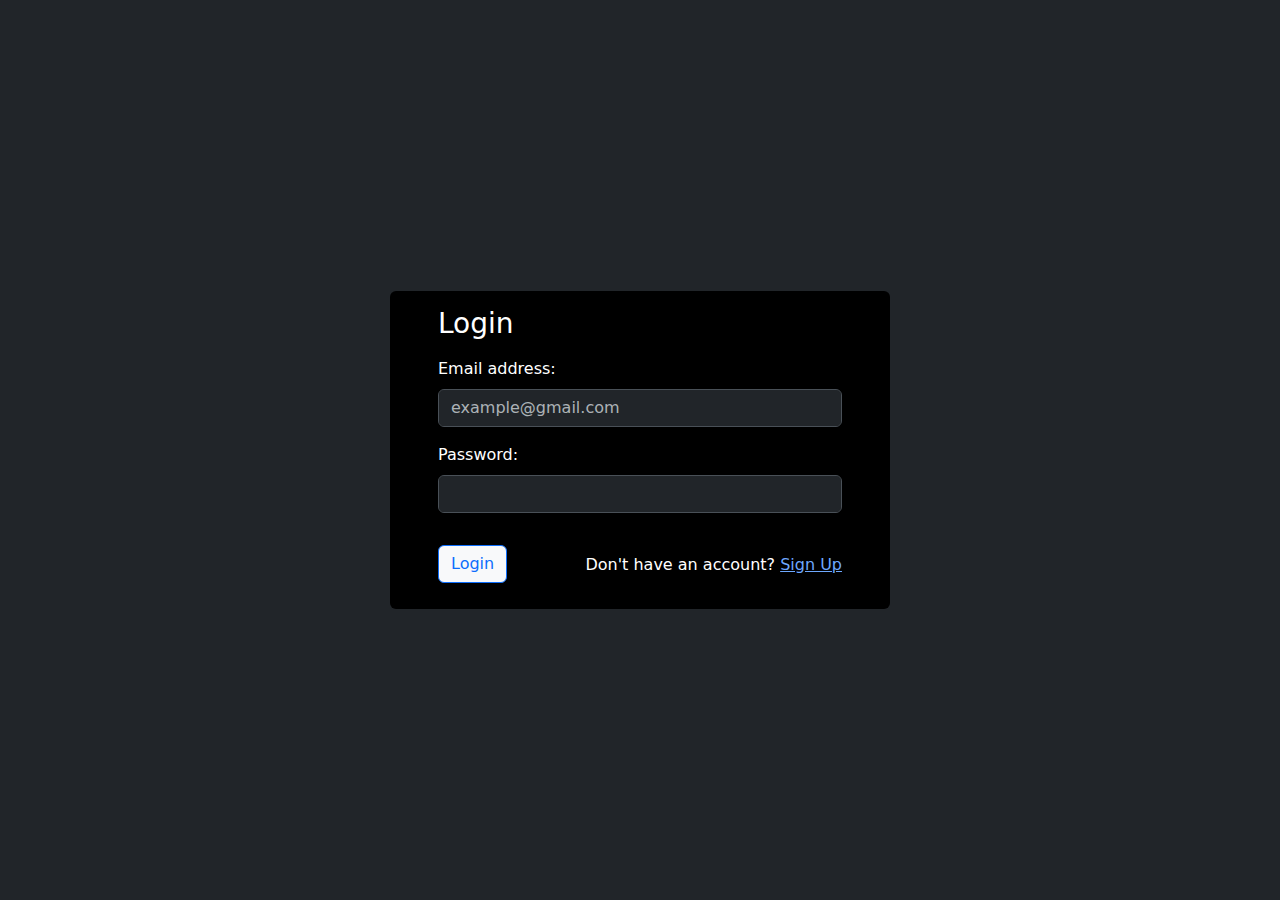
<file: login.html>
<!DOCTYPE html>
<html lang="en" data-bs-theme="dark">

<head>
  <meta charset="UTF-8">
  <meta name="viewport" content="width=device-width, initial-scale=1.0">
  <title>Login Page</title>
  <link href="https://cdn.jsdelivr.net/npm/bootstrap@5.3.3/dist/css/bootstrap.min.css" rel="stylesheet"
    integrity="sha384-QWTKZyjpPEjISv5WaRU9OFeRpok6YctnYmDr5pNlyT2bRjXh0JMhjY6hW+ALEwIH" crossorigin="anonymous">
  <link rel="stylesheet" href="style.css">
</head>

<body class="login">
  <div class="spin1 container loginbg px-5 py-3 rounded">
    <div class="spin1 align-items-center cl">
      <h3>Login</h3>
      <form class="">
        <div class=" mb-3 pt-2">
          <label for="exampleInputEmail1" class="form-label">Email address:</label>
          <input type="email" placeholder="example@gmail.com" class="form-control" id="exampleInputEmail1"
            aria-describedby="emailHelp">

        </div>
        <div class=" mb-3">
          <label for="exampleInputPassword1" class="form-label">Password:</label>
          <input type="password" class="form-control" id="exampleInputPassword1">
        </div>

        <a href="./anime.html"> <button type="submit"
            class=" btn btn-light btn-outline-primary mt-3 float-start id1">Login</button></a>
      </form>
      <p class="pt-4 text-end">Don't have an account? <a href="./signup.html" class="id2">Sign Up</a></p>


    </div>
  </div>
  <script src="https://cdn.jsdelivr.net/npm/bootstrap@5.3.3/dist/js/bootstrap.bundle.min.js"
    integrity="sha384-YvpcrYf0tY3lHB60NNkmXc5s9fDVZLESaAA55NDzOxhy9GkcIdslK1eN7N6jIeHz"
    crossorigin="anonymous"></script>
</body>

</html>
</file>
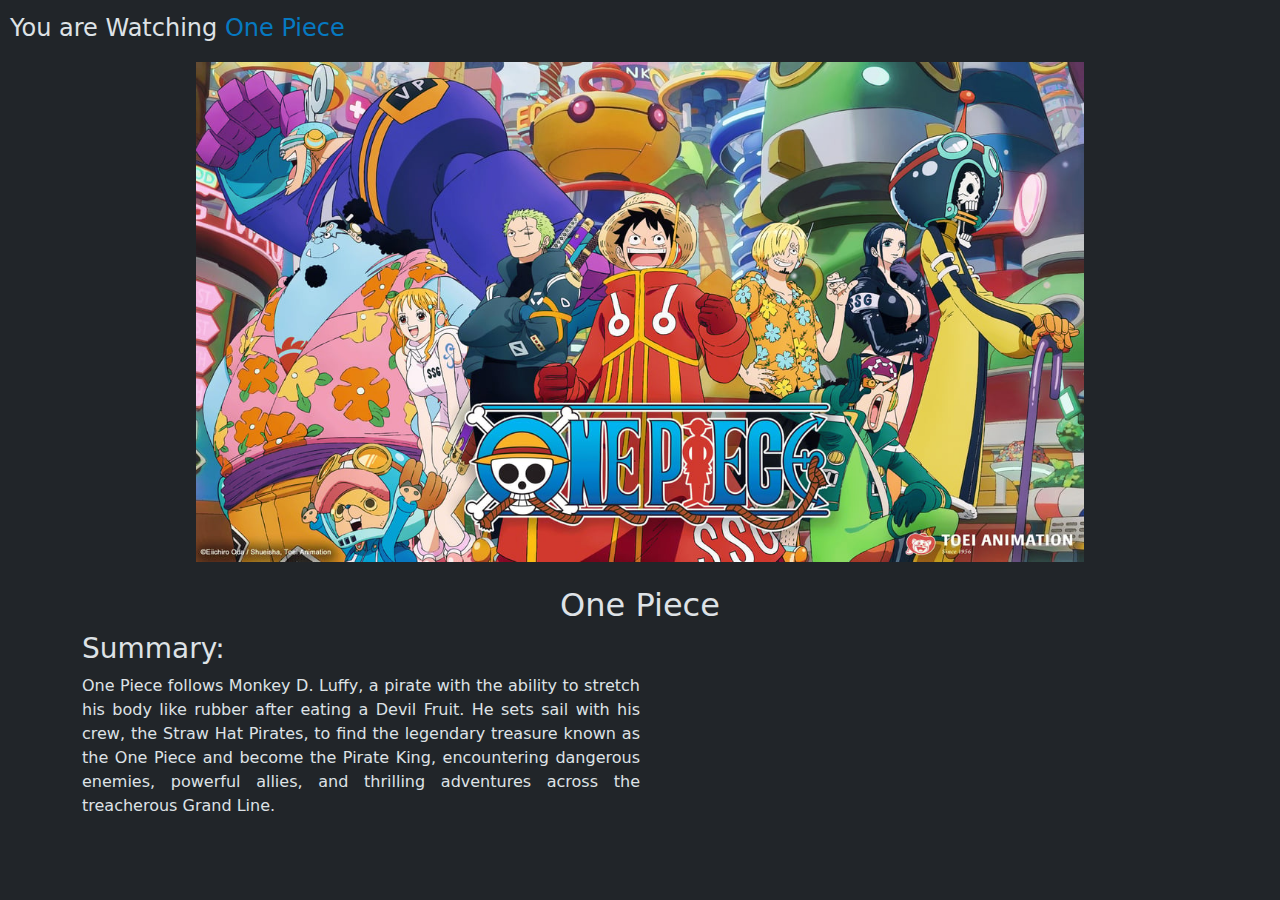
<file: OP.html>
<!DOCTYPE html>
<html lang="en" data-bs-theme="dark">

<head>
    <meta charset="UTF-8">
    <meta name="viewport" content="width=device-width, initial-scale=1.0">
    <title>One Piece</title>
    <link href="https://cdn.jsdelivr.net/npm/bootstrap@5.3.3/dist/css/bootstrap.min.css" rel="stylesheet"
        integrity="sha384-QWTKZyjpPEjISv5WaRU9OFeRpok6YctnYmDr5pNlyT2bRjXh0JMhjY6hW+ALEwIH" crossorigin="anonymous">
    <link rel="stylesheet" href="style.css">
</head>

<body class="oo">
    <div class="op">
        <p>
            You are Watching <span>One Piece</span>
        </p>
    </div>

    <div class="container">

        <div class="col-6 col-sm-12 text-center ">
            <img src="./assets/One Piece.jpg" alt="One Piece" height="500">
            <h2 class="mt-4">One Piece</h2>
        </div>
        <div class="col-6 colo-sm-12 ">
            <h3>
                Summary:
            </h3>
            <p>
                One Piece follows Monkey D. Luffy, a pirate with the ability to stretch his body like rubber after
                eating a Devil Fruit. He sets sail with his crew, the Straw Hat Pirates, to find the legendary treasure
                known as the One Piece and become the Pirate King, encountering dangerous enemies, powerful allies, and
                thrilling adventures across the treacherous Grand Line.
            </p>
        </div>

    </div>




    <script src="https://cdn.jsdelivr.net/npm/bootstrap@5.3.3/dist/js/bootstrap.bundle.min.js"
        integrity="sha384-YvpcrYf0tY3lHB60NNkmXc5s9fDVZLESaAA55NDzOxhy9GkcIdslK1eN7N6jIeHz"
        crossorigin="anonymous"></script>
</body>

</html>
</file>
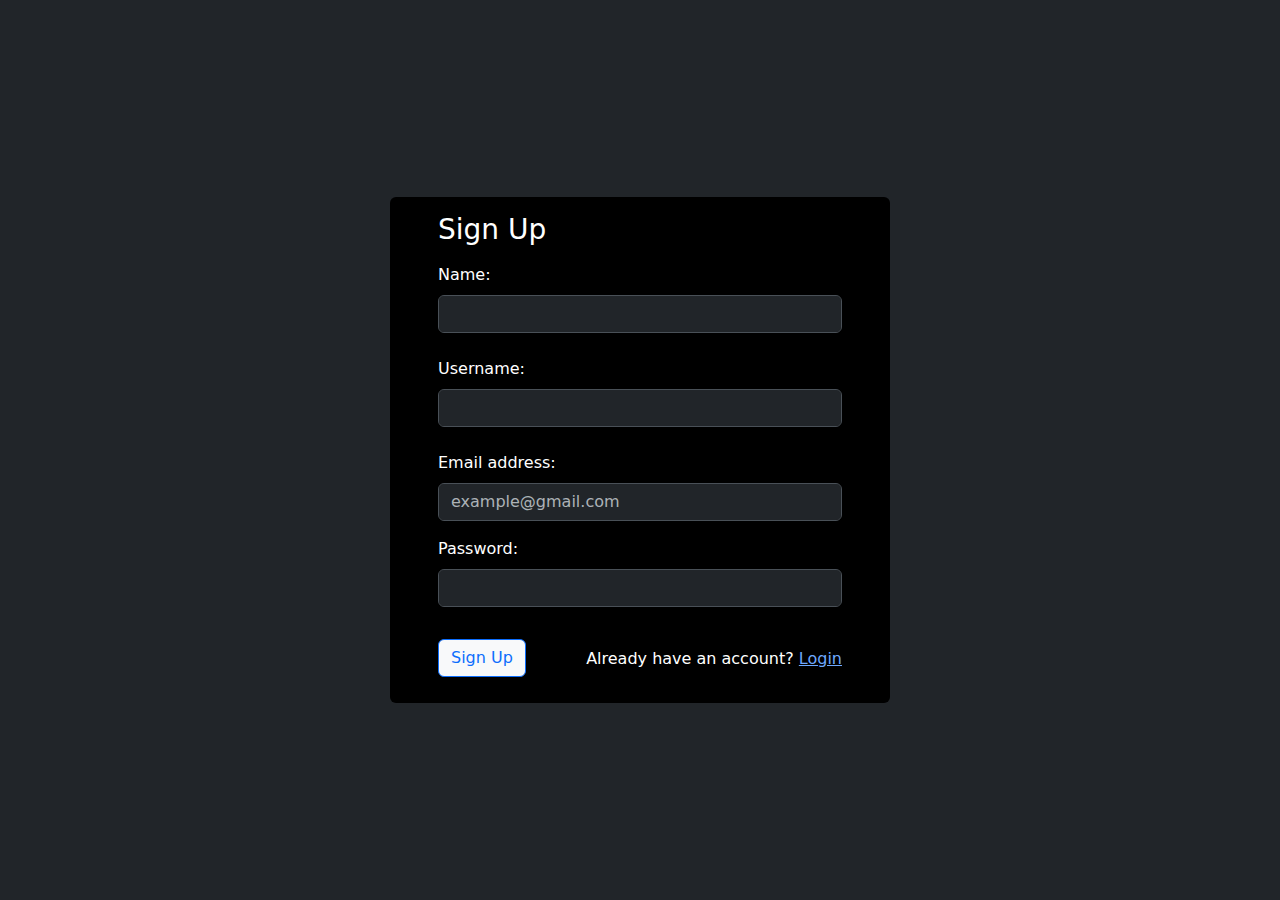
<file: signup.html>
<!DOCTYPE html>
<html lang="en" data-bs-theme="dark">

<head>
  <meta charset="UTF-8">
  <meta name="viewport" content="width=device-width, initial-scale=1.0">
  <title>Sign Up </title>
  <link href="https://cdn.jsdelivr.net/npm/bootstrap@5.3.3/dist/css/bootstrap.min.css" rel="stylesheet"
    integrity="sha384-QWTKZyjpPEjISv5WaRU9OFeRpok6YctnYmDr5pNlyT2bRjXh0JMhjY6hW+ALEwIH" crossorigin="anonymous">
  <link rel="stylesheet" href="style.css">
</head>

<body class="login">
  <div class="spin1 loginbg px-5 py-3 rounded">
    <div class="align-items-center cl">
      <h3>Sign Up</h3>
      <form class="spin1">
        <div class="mb-3 pt-2">
          <label for="exampleInputName1" class="form-label">Name:</label>
          <input type="name" class="form-control" id="exampleInputName1" aria-describedby="emailHelp">
        </div>

        <div class="mb-3 pt-2">
          <label for="exampleInputUsername1" class="form-label">Username:</label>
          <input type="username" class="form-control" id="exampleInputUsername1" aria-describedby="emailHelp">
        </div>

        <div class="mb-3 pt-2">
          <label for="exampleInputEmail1" class="form-label">Email address:</label>
          <input type="email" placeholder="example@gmail.com" class="form-control" id="exampleInputEmail1"
            aria-describedby="emailHelp">
        </div>

        <div class="mb-3">
          <label for="exampleInputPassword1" class="form-label">Password:</label>
          <input type="password" class="form-control" id="exampleInputPassword1">
        </div>

        <button type="submit" class="btn btn-light btn-outline-primary mt-3 float-start id1">Sign Up</button>
      </form>
      <p class="pt-4 text-end">Already have an account? <a href="./login.html" class="id2">Login</a></p>



    </div>
  </div>



  <script src="https://cdn.jsdelivr.net/npm/bootstrap@5.3.3/dist/js/bootstrap.bundle.min.js"
    integrity="sha384-YvpcrYf0tY3lHB60NNkmXc5s9fDVZLESaAA55NDzOxhy9GkcIdslK1eN7N6jIeHz"
    crossorigin="anonymous"></script>
</body>

</html>
</file>
<file: style.css>
.login {
    padding: 0;
    margin: 0;
    display: flex;
    justify-content: center;
    align-items: center;
    height: 100vh;
}

.loginbg {
    background-color: black;
    height: fit-content;
    width: 500px;

}

.cl {
    color: white;

}

/* One Piece Page */
.op {
    margin: 10px 10px;
    font-size: 1.5rem;
}

.op span {
    color: rgb(6, 121, 193);
}

.col-6 p {
    text-align: justify;
}

.id1 {
    transition: all 0.3s linear 0s;
}

.id1:hover {
    transform: translateY(-10px);
}

.id2 {
    transition: all 0.3s linear 0
}

.id2:hover {
    transform: translate(5px, -10px);
    cursor: help;
}

.spin1 {
    animation: spin 1.5s linear 0s 1 backwards;
}

@keyframes spin {
    0% {
        transform: scale(0);
    }

    100% {

        transform: scale(1);
    }
}
</file>
